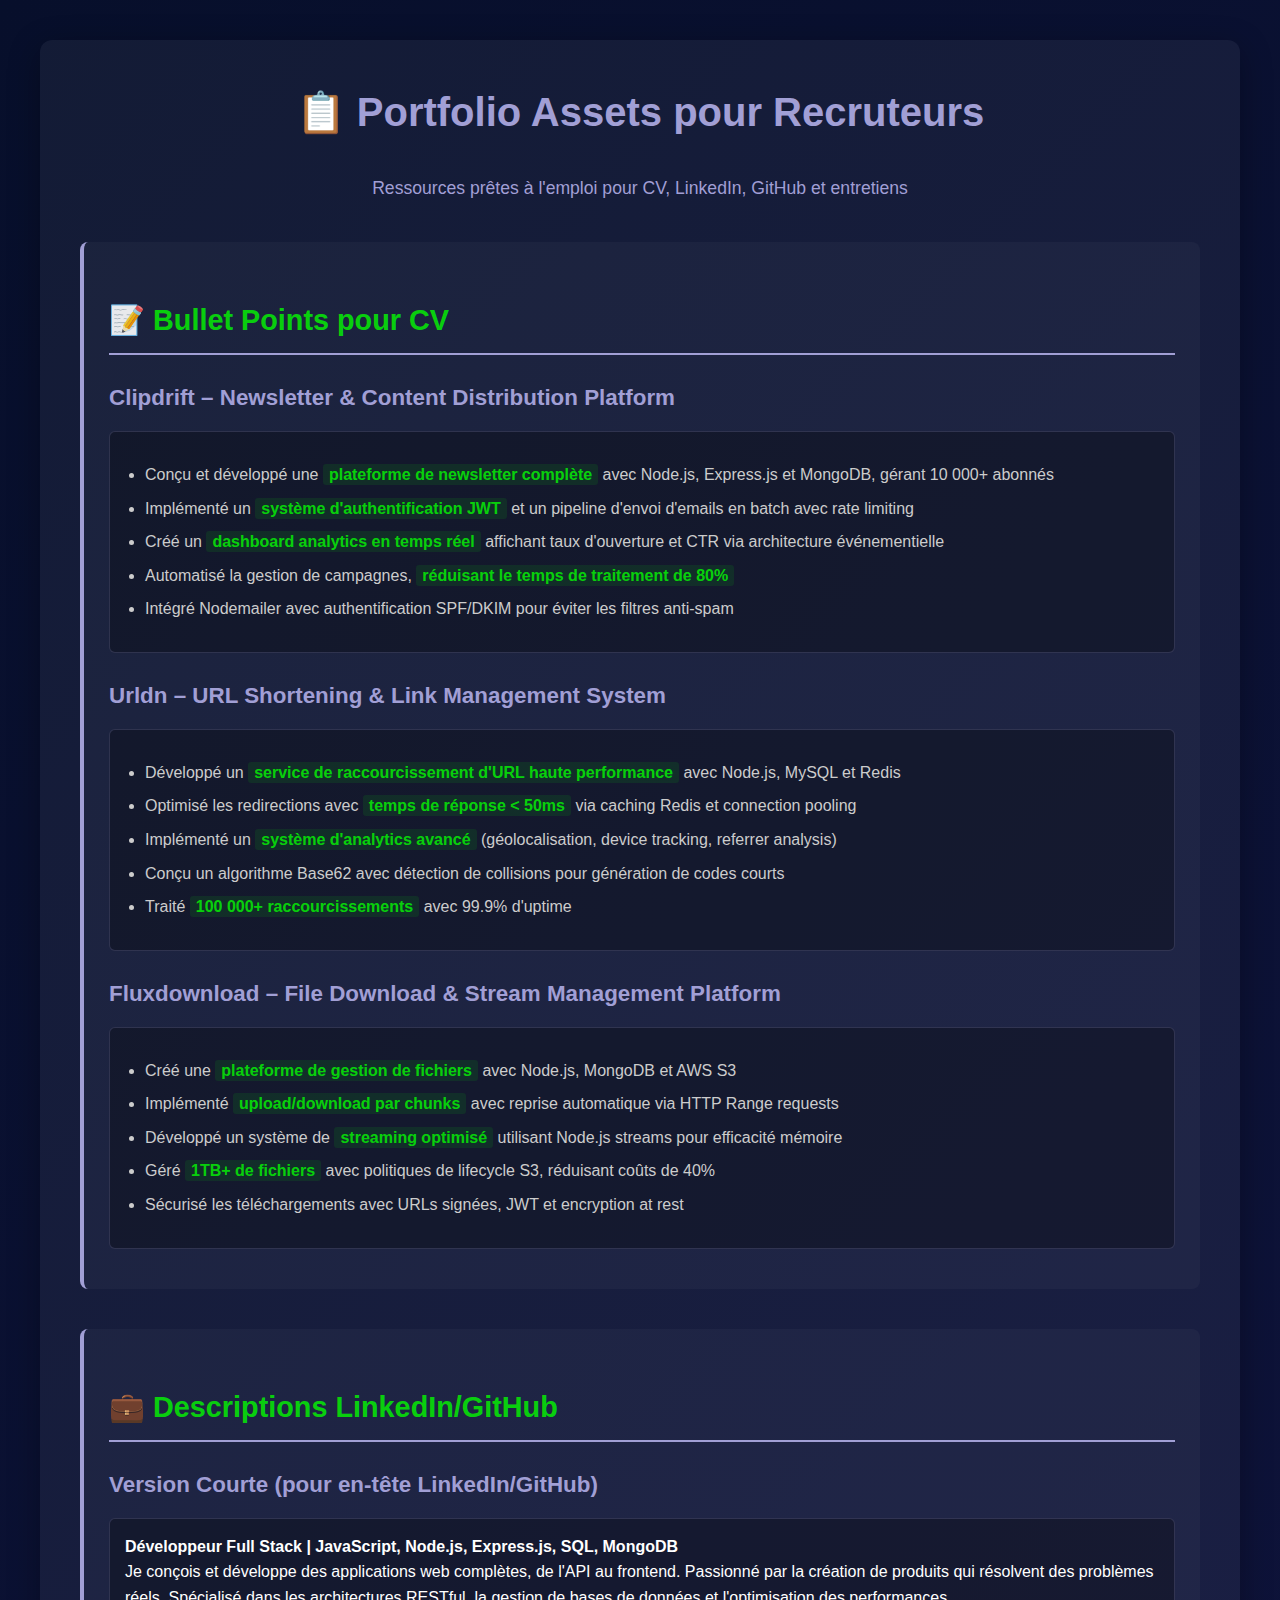
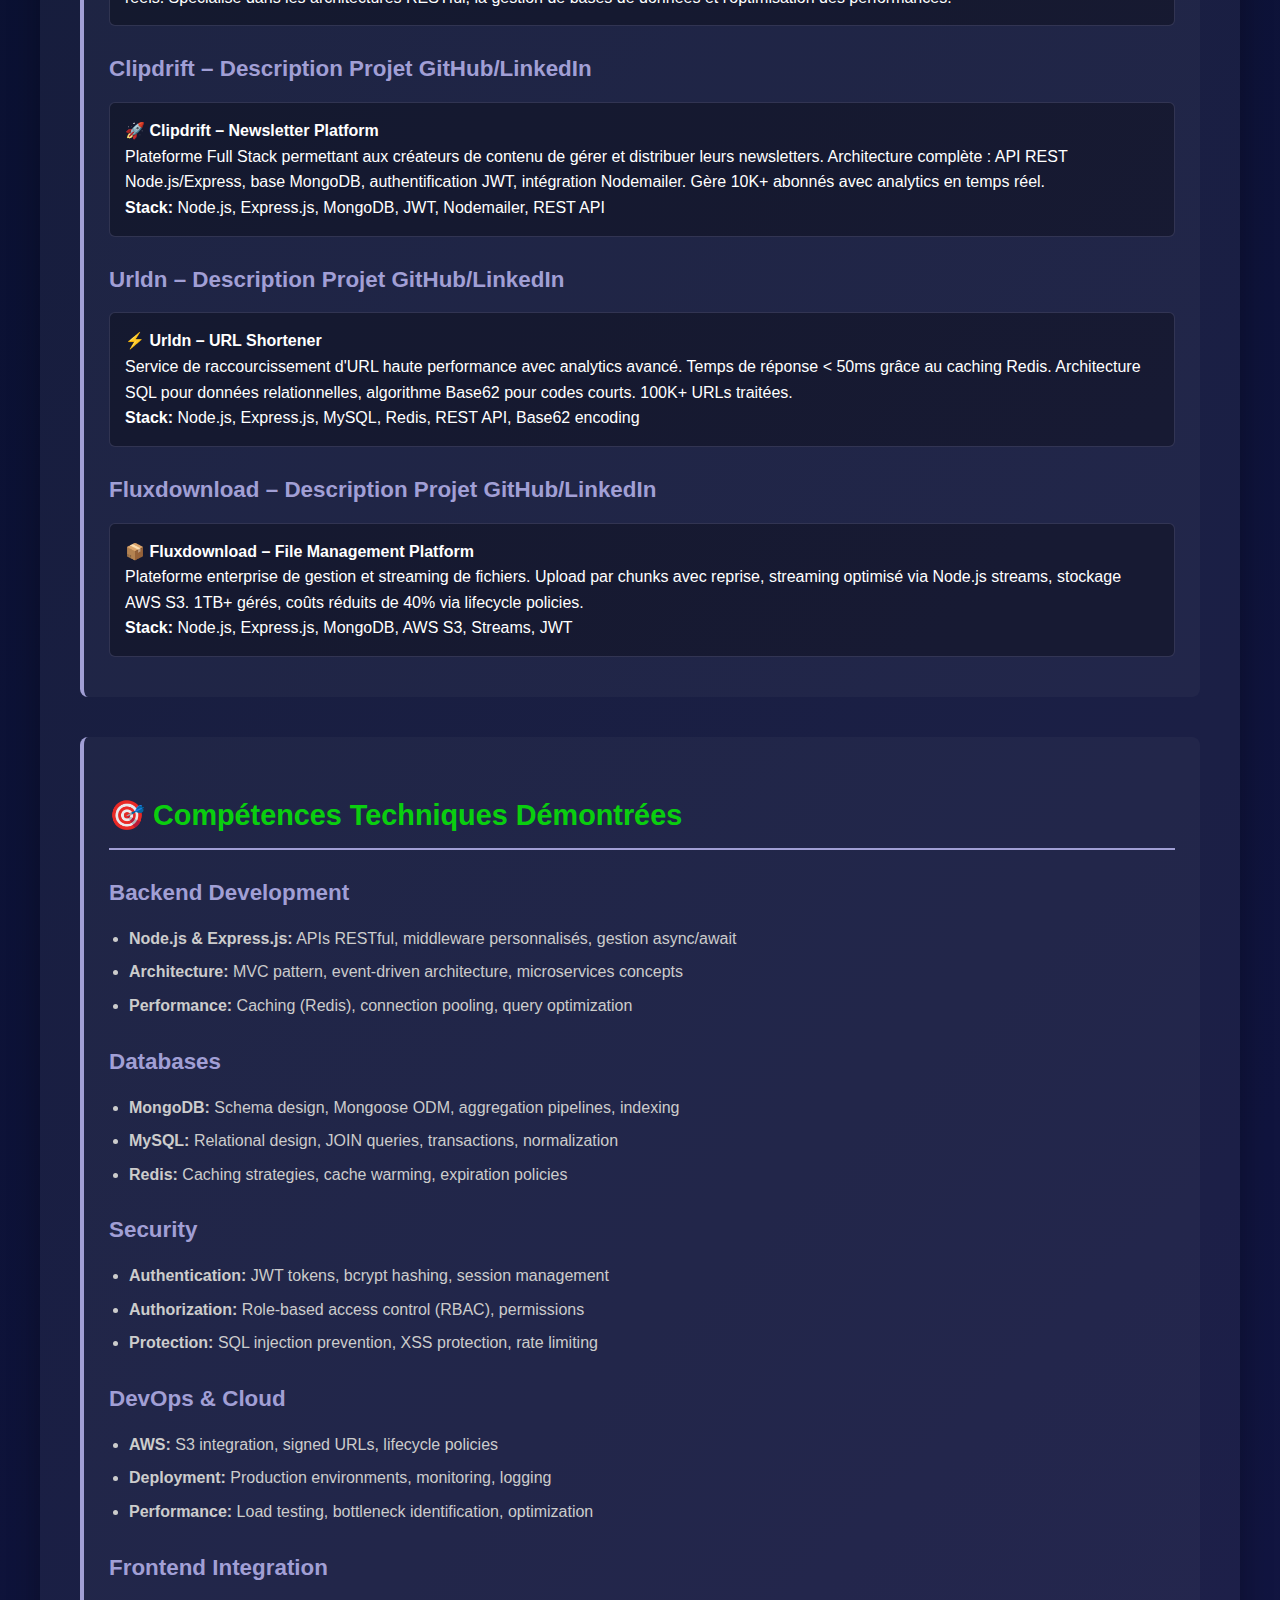
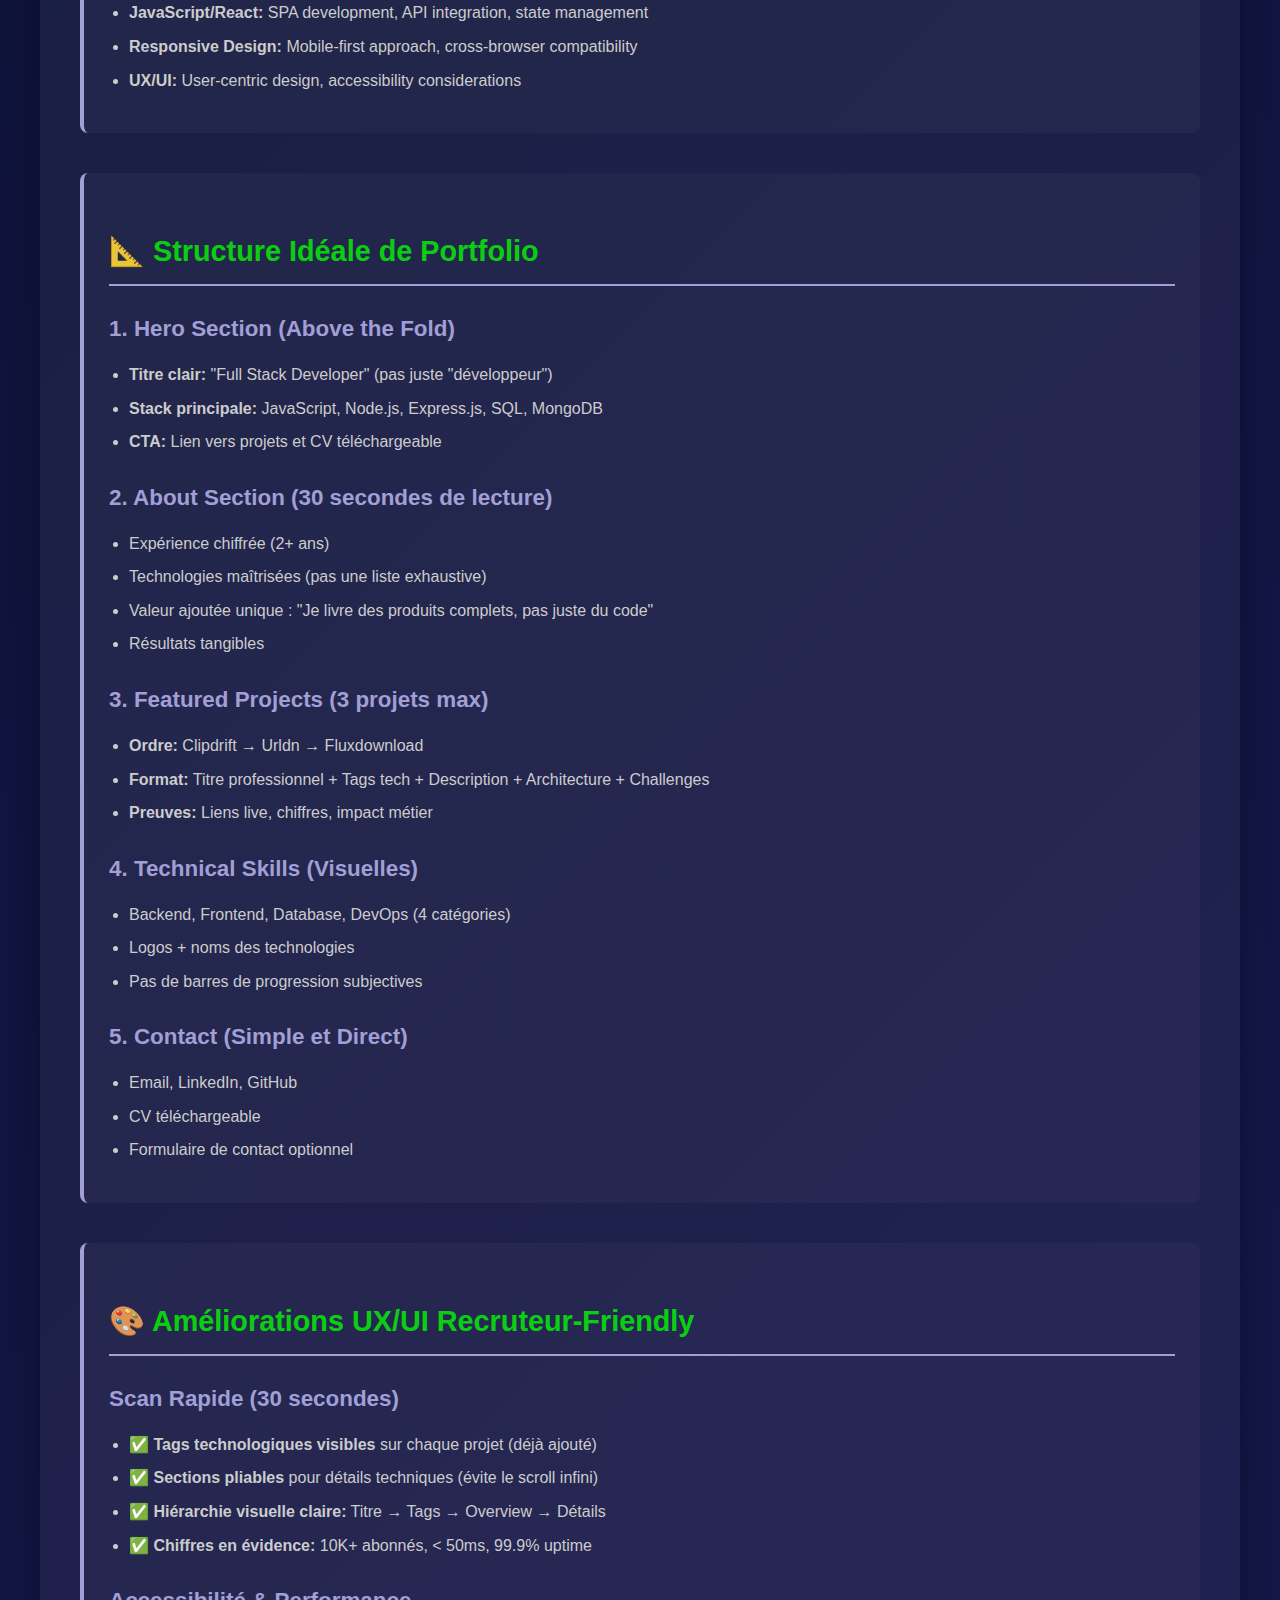
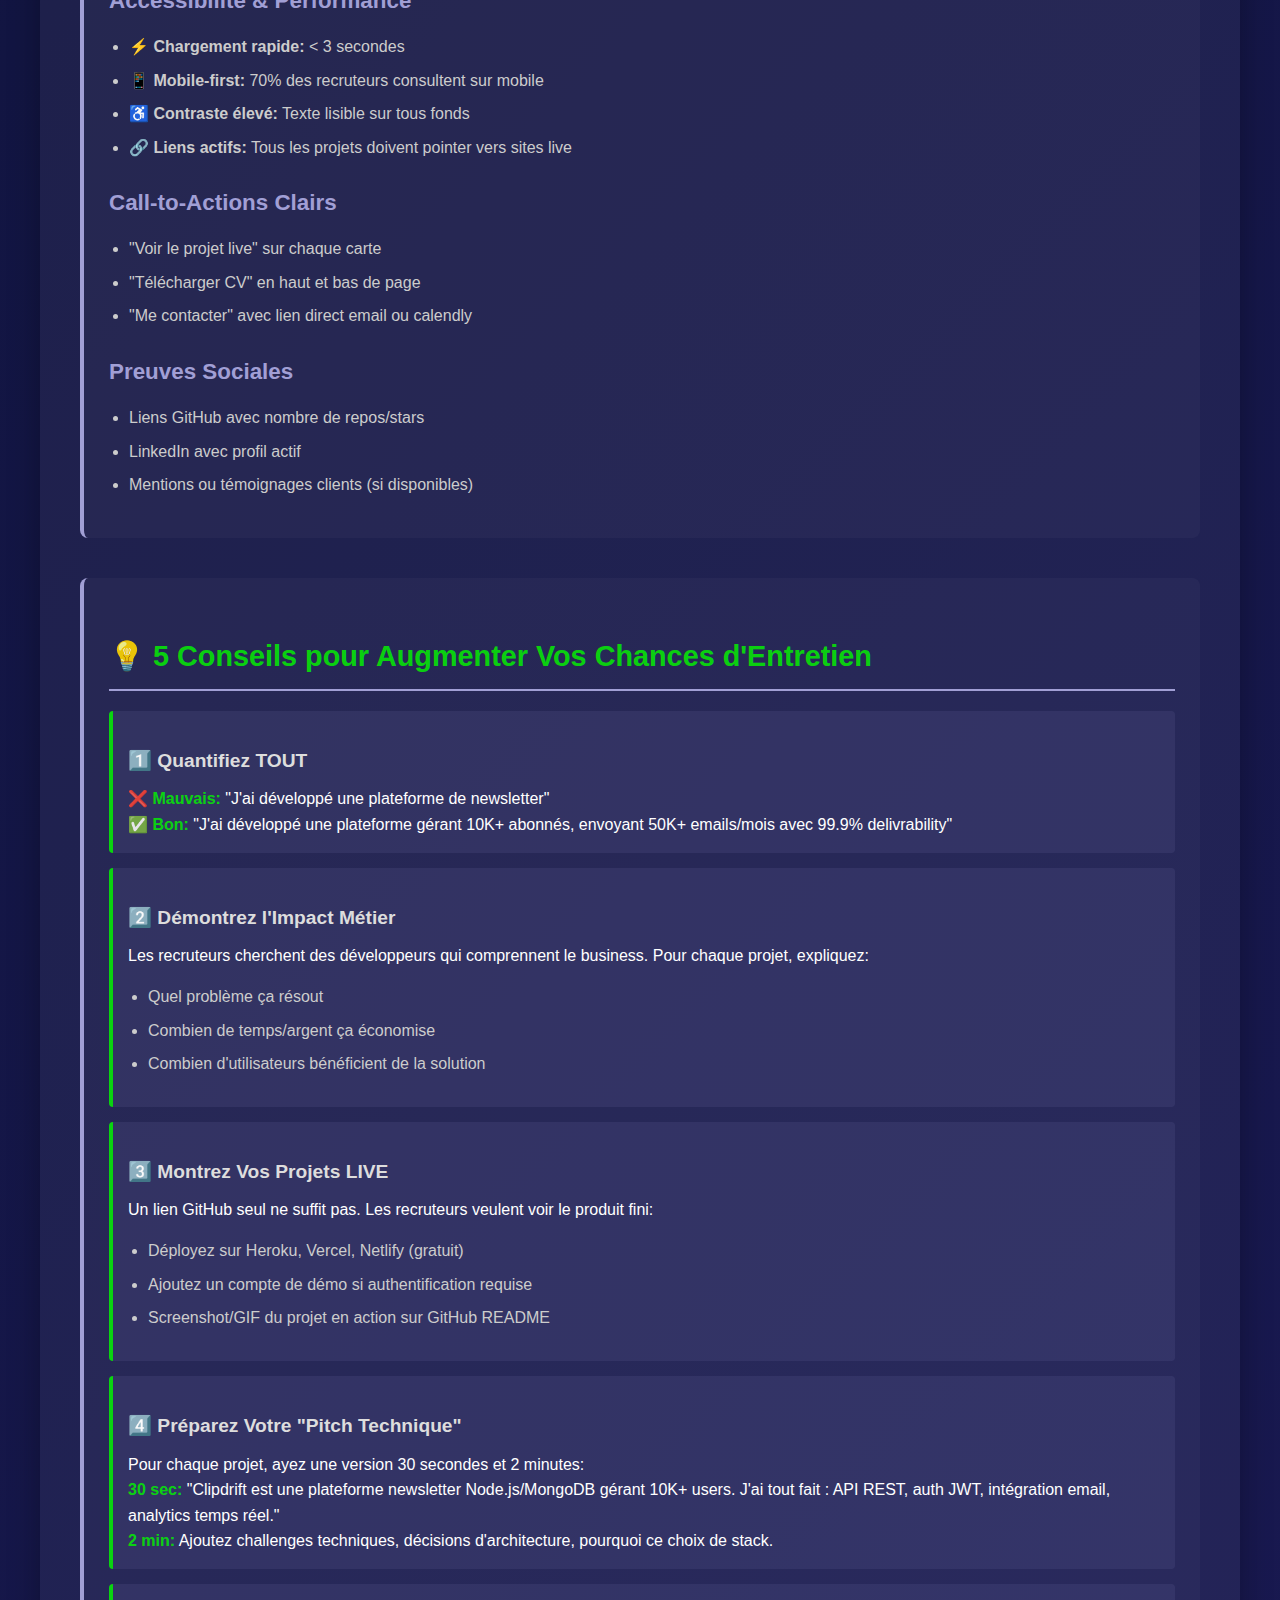
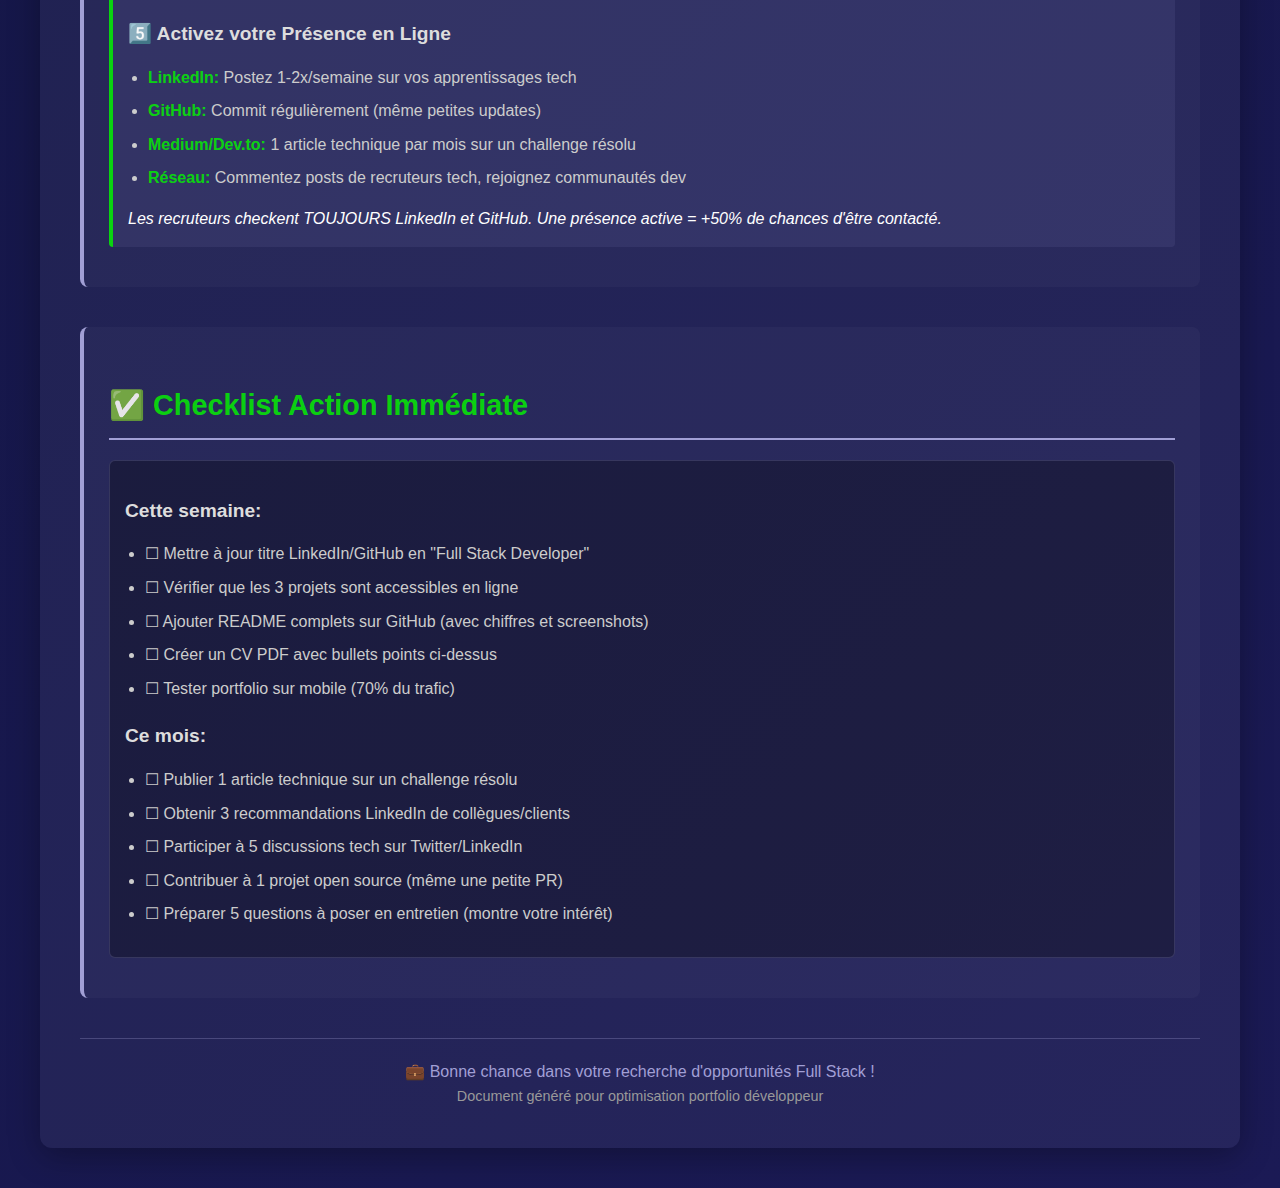
<file: public/portfolio-assets.html>
<!DOCTYPE html>
<html lang="fr">
<head>
    <meta charset="UTF-8">
    <meta name="viewport" content="width=device-width, initial-scale=1.0">
    <title>Portfolio Assets - CV, LinkedIn, GitHub Content</title>
    <style>
        * {
            margin: 0;
            padding: 0;
            box-sizing: border-box;
        }
        body {
            font-family: 'Segoe UI', Tahoma, Geneva, Verdana, sans-serif;
            background: linear-gradient(135deg, #070F2B, #1B1A55);
            color: #fff;
            padding: 40px 20px;
            line-height: 1.6;
        }
        .container {
            max-width: 1200px;
            margin: 0 auto;
            background: rgba(255, 255, 255, 0.05);
            padding: 40px;
            border-radius: 12px;
            box-shadow: 0 8px 32px rgba(0, 0, 0, 0.3);
        }
        h1 {
            color: #A19FD5;
            margin-bottom: 30px;
            font-size: 2.5em;
            text-align: center;
        }
        h2 {
            color: rgba(7, 231, 7, 0.9);
            margin: 30px 0 20px;
            font-size: 1.8em;
            border-bottom: 2px solid #A19FD5;
            padding-bottom: 10px;
        }
        h3 {
            color: #A19FD5;
            margin: 25px 0 15px;
            font-size: 1.4em;
        }
        h4 {
            color: #ddd;
            margin: 20px 0 10px;
            font-size: 1.2em;
        }
        .section {
            margin-bottom: 40px;
            background: rgba(255, 255, 255, 0.03);
            padding: 25px;
            border-radius: 8px;
            border-left: 4px solid #A19FD5;
        }
        ul {
            margin: 15px 0;
            padding-left: 20px;
        }
        li {
            margin: 8px 0;
            color: #ccc;
        }
        .highlight {
            background: rgba(7, 231, 7, 0.1);
            padding: 2px 6px;
            border-radius: 3px;
            color: rgba(7, 231, 7, 0.9);
            font-weight: 600;
        }
        .copy-btn {
            background: #A19FD5;
            color: #070F2B;
            padding: 8px 16px;
            border: none;
            border-radius: 5px;
            cursor: pointer;
            font-weight: 600;
            margin-top: 10px;
            transition: all 0.3s;
        }
        .copy-btn:hover {
            background: rgba(7, 231, 7, 0.9);
            transform: translateY(-2px);
        }
        .content-box {
            background: rgba(0, 0, 0, 0.3);
            padding: 15px;
            border-radius: 6px;
            margin: 15px 0;
            border: 1px solid rgba(161, 159, 213, 0.2);
        }
        .tip {
            background: rgba(161, 159, 213, 0.1);
            border-left: 4px solid rgba(7, 231, 7, 0.9);
            padding: 15px;
            margin: 15px 0;
            border-radius: 4px;
        }
        .tip strong {
            color: rgba(7, 231, 7, 0.9);
        }
    </style>
</head>
<body>
    <div class="container">
        <h1>📋 Portfolio Assets pour Recruteurs</h1>
        <p style="text-align: center; color: #A19FD5; margin-bottom: 40px; font-size: 1.1em;">
            Ressources prêtes à l'emploi pour CV, LinkedIn, GitHub et entretiens
        </p>

        <!-- CV Bullet Points Section -->
        <div class="section">
            <h2>📝 Bullet Points pour CV</h2>
            
            <h3>Clipdrift – Newsletter & Content Distribution Platform</h3>
            <div class="content-box">
                <ul>
                    <li>Conçu et développé une <span class="highlight">plateforme de newsletter complète</span> avec Node.js, Express.js et MongoDB, gérant 10 000+ abonnés</li>
                    <li>Implémenté un <span class="highlight">système d'authentification JWT</span> et un pipeline d'envoi d'emails en batch avec rate limiting</li>
                    <li>Créé un <span class="highlight">dashboard analytics en temps réel</span> affichant taux d'ouverture et CTR via architecture événementielle</li>
                    <li>Automatisé la gestion de campagnes, <span class="highlight">réduisant le temps de traitement de 80%</span></li>
                    <li>Intégré Nodemailer avec authentification SPF/DKIM pour éviter les filtres anti-spam</li>
                </ul>
            </div>

            <h3>Urldn – URL Shortening & Link Management System</h3>
            <div class="content-box">
                <ul>
                    <li>Développé un <span class="highlight">service de raccourcissement d'URL haute performance</span> avec Node.js, MySQL et Redis</li>
                    <li>Optimisé les redirections avec <span class="highlight">temps de réponse < 50ms</span> via caching Redis et connection pooling</li>
                    <li>Implémenté un <span class="highlight">système d'analytics avancé</span> (géolocalisation, device tracking, referrer analysis)</li>
                    <li>Conçu un algorithme Base62 avec détection de collisions pour génération de codes courts</li>
                    <li>Traité <span class="highlight">100 000+ raccourcissements</span> avec 99.9% d'uptime</li>
                </ul>
            </div>

            <h3>Fluxdownload – File Download & Stream Management Platform</h3>
            <div class="content-box">
                <ul>
                    <li>Créé une <span class="highlight">plateforme de gestion de fichiers</span> avec Node.js, MongoDB et AWS S3</li>
                    <li>Implémenté <span class="highlight">upload/download par chunks</span> avec reprise automatique via HTTP Range requests</li>
                    <li>Développé un système de <span class="highlight">streaming optimisé</span> utilisant Node.js streams pour efficacité mémoire</li>
                    <li>Géré <span class="highlight">1TB+ de fichiers</span> avec politiques de lifecycle S3, réduisant coûts de 40%</li>
                    <li>Sécurisé les téléchargements avec URLs signées, JWT et encryption at rest</li>
                </ul>
            </div>
        </div>

        <!-- LinkedIn/GitHub Descriptions -->
        <div class="section">
            <h2>💼 Descriptions LinkedIn/GitHub</h2>
            
            <h3>Version Courte (pour en-tête LinkedIn/GitHub)</h3>
            <div class="content-box">
                <p><strong>Développeur Full Stack | JavaScript, Node.js, Express.js, SQL, MongoDB</strong></p>
                <p>Je conçois et développe des applications web complètes, de l'API au frontend. Passionné par la création de produits qui résolvent des problèmes réels. Spécialisé dans les architectures RESTful, la gestion de bases de données et l'optimisation des performances.</p>
            </div>

            <h3>Clipdrift – Description Projet GitHub/LinkedIn</h3>
            <div class="content-box">
                <p><strong>🚀 Clipdrift – Newsletter Platform</strong></p>
                <p>Plateforme Full Stack permettant aux créateurs de contenu de gérer et distribuer leurs newsletters. Architecture complète : API REST Node.js/Express, base MongoDB, authentification JWT, intégration Nodemailer. Gère 10K+ abonnés avec analytics en temps réel.</p>
                <p><strong>Stack:</strong> Node.js, Express.js, MongoDB, JWT, Nodemailer, REST API</p>
            </div>

            <h3>Urldn – Description Projet GitHub/LinkedIn</h3>
            <div class="content-box">
                <p><strong>⚡ Urldn – URL Shortener</strong></p>
                <p>Service de raccourcissement d'URL haute performance avec analytics avancé. Temps de réponse < 50ms grâce au caching Redis. Architecture SQL pour données relationnelles, algorithme Base62 pour codes courts. 100K+ URLs traitées.</p>
                <p><strong>Stack:</strong> Node.js, Express.js, MySQL, Redis, REST API, Base62 encoding</p>
            </div>

            <h3>Fluxdownload – Description Projet GitHub/LinkedIn</h3>
            <div class="content-box">
                <p><strong>📦 Fluxdownload – File Management Platform</strong></p>
                <p>Plateforme enterprise de gestion et streaming de fichiers. Upload par chunks avec reprise, streaming optimisé via Node.js streams, stockage AWS S3. 1TB+ gérés, coûts réduits de 40% via lifecycle policies.</p>
                <p><strong>Stack:</strong> Node.js, Express.js, MongoDB, AWS S3, Streams, JWT</p>
            </div>
        </div>

        <!-- Technical Skills Demonstrated -->
        <div class="section">
            <h2>🎯 Compétences Techniques Démontrées</h2>
            
            <h3>Backend Development</h3>
            <ul>
                <li><strong>Node.js & Express.js:</strong> APIs RESTful, middleware personnalisés, gestion async/await</li>
                <li><strong>Architecture:</strong> MVC pattern, event-driven architecture, microservices concepts</li>
                <li><strong>Performance:</strong> Caching (Redis), connection pooling, query optimization</li>
            </ul>

            <h3>Databases</h3>
            <ul>
                <li><strong>MongoDB:</strong> Schema design, Mongoose ODM, aggregation pipelines, indexing</li>
                <li><strong>MySQL:</strong> Relational design, JOIN queries, transactions, normalization</li>
                <li><strong>Redis:</strong> Caching strategies, cache warming, expiration policies</li>
            </ul>

            <h3>Security</h3>
            <ul>
                <li><strong>Authentication:</strong> JWT tokens, bcrypt hashing, session management</li>
                <li><strong>Authorization:</strong> Role-based access control (RBAC), permissions</li>
                <li><strong>Protection:</strong> SQL injection prevention, XSS protection, rate limiting</li>
            </ul>

            <h3>DevOps & Cloud</h3>
            <ul>
                <li><strong>AWS:</strong> S3 integration, signed URLs, lifecycle policies</li>
                <li><strong>Deployment:</strong> Production environments, monitoring, logging</li>
                <li><strong>Performance:</strong> Load testing, bottleneck identification, optimization</li>
            </ul>

            <h3>Frontend Integration</h3>
            <ul>
                <li><strong>JavaScript/React:</strong> SPA development, API integration, state management</li>
                <li><strong>Responsive Design:</strong> Mobile-first approach, cross-browser compatibility</li>
                <li><strong>UX/UI:</strong> User-centric design, accessibility considerations</li>
            </ul>
        </div>

        <!-- Portfolio Structure Recommendation -->
        <div class="section">
            <h2>📐 Structure Idéale de Portfolio</h2>
            
            <h3>1. Hero Section (Above the Fold)</h3>
            <ul>
                <li><strong>Titre clair:</strong> "Full Stack Developer" (pas juste "développeur")</li>
                <li><strong>Stack principale:</strong> JavaScript, Node.js, Express.js, SQL, MongoDB</li>
                <li><strong>CTA:</strong> Lien vers projets et CV téléchargeable</li>
            </ul>

            <h3>2. About Section (30 secondes de lecture)</h3>
            <ul>
                <li>Expérience chiffrée (2+ ans)</li>
                <li>Technologies maîtrisées (pas une liste exhaustive)</li>
                <li>Valeur ajoutée unique : "Je livre des produits complets, pas juste du code"</li>
                <li>Résultats tangibles</li>
            </ul>

            <h3>3. Featured Projects (3 projets max)</h3>
            <ul>
                <li><strong>Ordre:</strong> Clipdrift → Urldn → Fluxdownload</li>
                <li><strong>Format:</strong> Titre professionnel + Tags tech + Description + Architecture + Challenges</li>
                <li><strong>Preuves:</strong> Liens live, chiffres, impact métier</li>
            </ul>

            <h3>4. Technical Skills (Visuelles)</h3>
            <ul>
                <li>Backend, Frontend, Database, DevOps (4 catégories)</li>
                <li>Logos + noms des technologies</li>
                <li>Pas de barres de progression subjectives</li>
            </ul>

            <h3>5. Contact (Simple et Direct)</h3>
            <ul>
                <li>Email, LinkedIn, GitHub</li>
                <li>CV téléchargeable</li>
                <li>Formulaire de contact optionnel</li>
            </ul>
        </div>

        <!-- UX/UI Improvements -->
        <div class="section">
            <h2>🎨 Améliorations UX/UI Recruteur-Friendly</h2>
            
            <h3>Scan Rapide (30 secondes)</h3>
            <ul>
                <li>✅ <strong>Tags technologiques visibles</strong> sur chaque projet (déjà ajouté)</li>
                <li>✅ <strong>Sections pliables</strong> pour détails techniques (évite le scroll infini)</li>
                <li>✅ <strong>Hiérarchie visuelle claire:</strong> Titre → Tags → Overview → Détails</li>
                <li>✅ <strong>Chiffres en évidence:</strong> 10K+ abonnés, < 50ms, 99.9% uptime</li>
            </ul>

            <h3>Accessibilité & Performance</h3>
            <ul>
                <li>⚡ <strong>Chargement rapide:</strong> < 3 secondes</li>
                <li>📱 <strong>Mobile-first:</strong> 70% des recruteurs consultent sur mobile</li>
                <li>♿ <strong>Contraste élevé:</strong> Texte lisible sur tous fonds</li>
                <li>🔗 <strong>Liens actifs:</strong> Tous les projets doivent pointer vers sites live</li>
            </ul>

            <h3>Call-to-Actions Clairs</h3>
            <ul>
                <li>"Voir le projet live" sur chaque carte</li>
                <li>"Télécharger CV" en haut et bas de page</li>
                <li>"Me contacter" avec lien direct email ou calendly</li>
            </ul>

            <h3>Preuves Sociales</h3>
            <ul>
                <li>Liens GitHub avec nombre de repos/stars</li>
                <li>LinkedIn avec profil actif</li>
                <li>Mentions ou témoignages clients (si disponibles)</li>
            </ul>
        </div>

        <!-- Tips for Interviews -->
        <div class="section">
            <h2>💡 5 Conseils pour Augmenter Vos Chances d'Entretien</h2>
            
            <div class="tip">
                <h4>1️⃣ Quantifiez TOUT</h4>
                <p><strong>❌ Mauvais:</strong> "J'ai développé une plateforme de newsletter"</p>
                <p><strong>✅ Bon:</strong> "J'ai développé une plateforme gérant 10K+ abonnés, envoyant 50K+ emails/mois avec 99.9% delivrability"</p>
            </div>

            <div class="tip">
                <h4>2️⃣ Démontrez l'Impact Métier</h4>
                <p>Les recruteurs cherchent des développeurs qui comprennent le business. Pour chaque projet, expliquez:</p>
                <ul>
                    <li>Quel problème ça résout</li>
                    <li>Combien de temps/argent ça économise</li>
                    <li>Combien d'utilisateurs bénéficient de la solution</li>
                </ul>
            </div>

            <div class="tip">
                <h4>3️⃣ Montrez Vos Projets LIVE</h4>
                <p>Un lien GitHub seul ne suffit pas. Les recruteurs veulent voir le produit fini:</p>
                <ul>
                    <li>Déployez sur Heroku, Vercel, Netlify (gratuit)</li>
                    <li>Ajoutez un compte de démo si authentification requise</li>
                    <li>Screenshot/GIF du projet en action sur GitHub README</li>
                </ul>
            </div>

            <div class="tip">
                <h4>4️⃣ Préparez Votre "Pitch Technique"</h4>
                <p>Pour chaque projet, ayez une version 30 secondes et 2 minutes:</p>
                <p><strong>30 sec:</strong> "Clipdrift est une plateforme newsletter Node.js/MongoDB gérant 10K+ users. J'ai tout fait : API REST, auth JWT, intégration email, analytics temps réel."</p>
                <p><strong>2 min:</strong> Ajoutez challenges techniques, décisions d'architecture, pourquoi ce choix de stack.</p>
            </div>

            <div class="tip">
                <h4>5️⃣ Activez votre Présence en Ligne</h4>
                <ul>
                    <li><strong>LinkedIn:</strong> Postez 1-2x/semaine sur vos apprentissages tech</li>
                    <li><strong>GitHub:</strong> Commit régulièrement (même petites updates)</li>
                    <li><strong>Medium/Dev.to:</strong> 1 article technique par mois sur un challenge résolu</li>
                    <li><strong>Réseau:</strong> Commentez posts de recruteurs tech, rejoignez communautés dev</li>
                </ul>
                <p><em>Les recruteurs checkent TOUJOURS LinkedIn et GitHub. Une présence active = +50% de chances d'être contacté.</em></p>
            </div>
        </div>

        <!-- Quick Win Checklist -->
        <div class="section">
            <h2>✅ Checklist Action Immédiate</h2>
            <div class="content-box">
                <h4>Cette semaine:</h4>
                <ul>
                    <li>☐ Mettre à jour titre LinkedIn/GitHub en "Full Stack Developer"</li>
                    <li>☐ Vérifier que les 3 projets sont accessibles en ligne</li>
                    <li>☐ Ajouter README complets sur GitHub (avec chiffres et screenshots)</li>
                    <li>☐ Créer un CV PDF avec bullets points ci-dessus</li>
                    <li>☐ Tester portfolio sur mobile (70% du trafic)</li>
                </ul>

                <h4>Ce mois:</h4>
                <ul>
                    <li>☐ Publier 1 article technique sur un challenge résolu</li>
                    <li>☐ Obtenir 3 recommandations LinkedIn de collègues/clients</li>
                    <li>☐ Participer à 5 discussions tech sur Twitter/LinkedIn</li>
                    <li>☐ Contribuer à 1 projet open source (même une petite PR)</li>
                    <li>☐ Préparer 5 questions à poser en entretien (montre votre intérêt)</li>
                </ul>
            </div>
        </div>

        <!-- Footer -->
        <div style="text-align: center; margin-top: 40px; padding-top: 20px; border-top: 1px solid rgba(161, 159, 213, 0.3);">
            <p style="color: #A19FD5;">💼 Bonne chance dans votre recherche d'opportunités Full Stack !</p>
            <p style="color: #999; font-size: 0.9em;">Document généré pour optimisation portfolio développeur</p>
        </div>
    </div>
</body>
</html>
</file>
